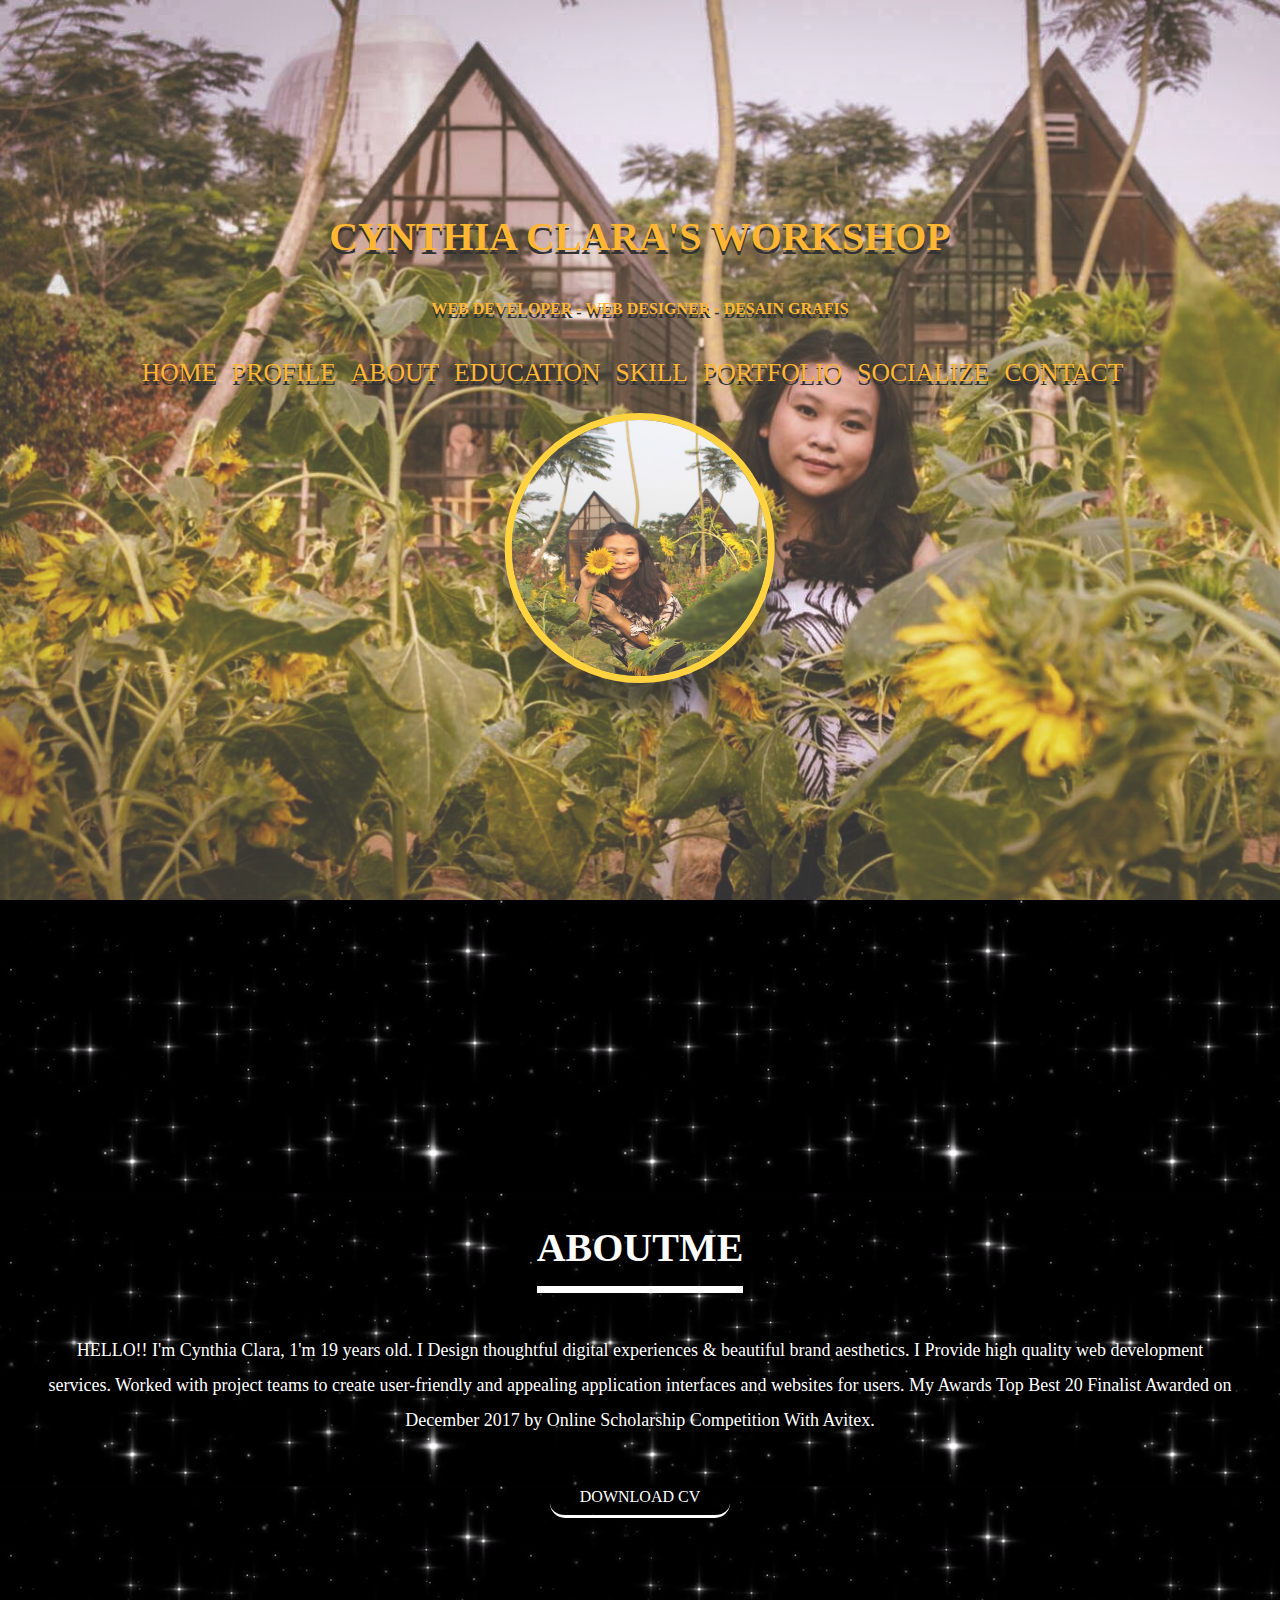
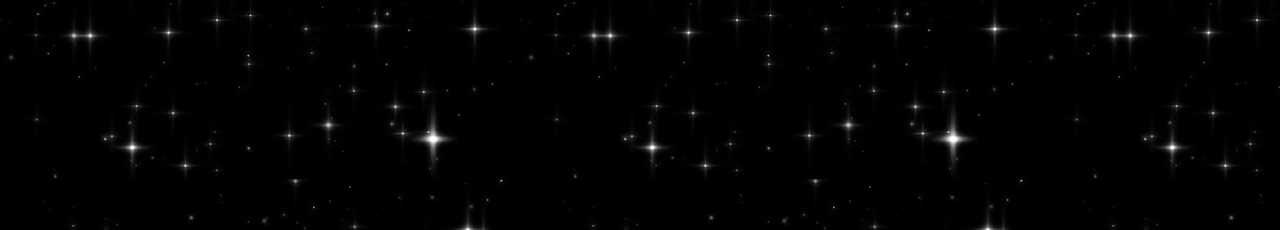
<file: about.html>
<!DOCTYPE html>
<html lang="en">

<head>
	<meta charset="utf-8">
	<meta name="viewport" content="width=device-width,initial-scale=1.0">
	<meta http-equiv="X-UA-Compatible" content="ie=edge">
	<link href="https://fonts.googleapis.com/css?family=Chilanka&display=swap" rel="stylesheet">
	<link rel="stylesheet" type="text/css" href="main.css">
	<title>CYNTHIA CLARA</title>
	<style>
		table, th, td {
		  border: 1px solid grey;
		  border-collapse: collapse;
		}
		th, td {
		  padding: 5px;
		  text-align: center;    
		}
		</style>
</head>

<body>
	<header>
		<div class="wrapper">
			<h1><span>CYNTHIA CLARA'S</span> WORKSHOP</h1>
			<h4>Web developer - Web Designer - Desain Grafis</h4>
			<ul>
				<li><a href="index.html">HOME</a></li>
				<li><a href="home.html">PROFILE</a></li>
				<li><a href="about.html">ABOUT</a></li>
				<li><a href="education.html">EDUCATION</a></li>
				<li><a href="services.html">SKILL</a></li>
				<li><a href="portfolio.html">PORTFOLIO</a></li>
				<li><a href="socialize.html">SOCIALIZE</a></li>
				<li><a href="Contact.html">CONTACT</a></li>
			</ul>
			<img class="circle" style="width:256px; height:256px" src="image/f7.jpg" alt="" />
		</div>
	</header>
	<section class="aboutme">
		<div class="wrapper">
			<h2>ABOUTME</h2>
			<p>
				HELLO!! I'm Cynthia Clara, 1'm 19 years old. I Design thoughtful digital experiences & beautiful brand aesthetics. I
				Provide high quality web development services. Worked with project teams to create user-friendly and
				appealing application interfaces and websites for users. My Awards Top Best 20 Finalist Awarded on
				December 2017 by Online Scholarship Competition With Avitex.
			</p>
			<a href="image/cv.pdf">Download CV</a>
		</div>
	</section>
</body>
</html>
</file>
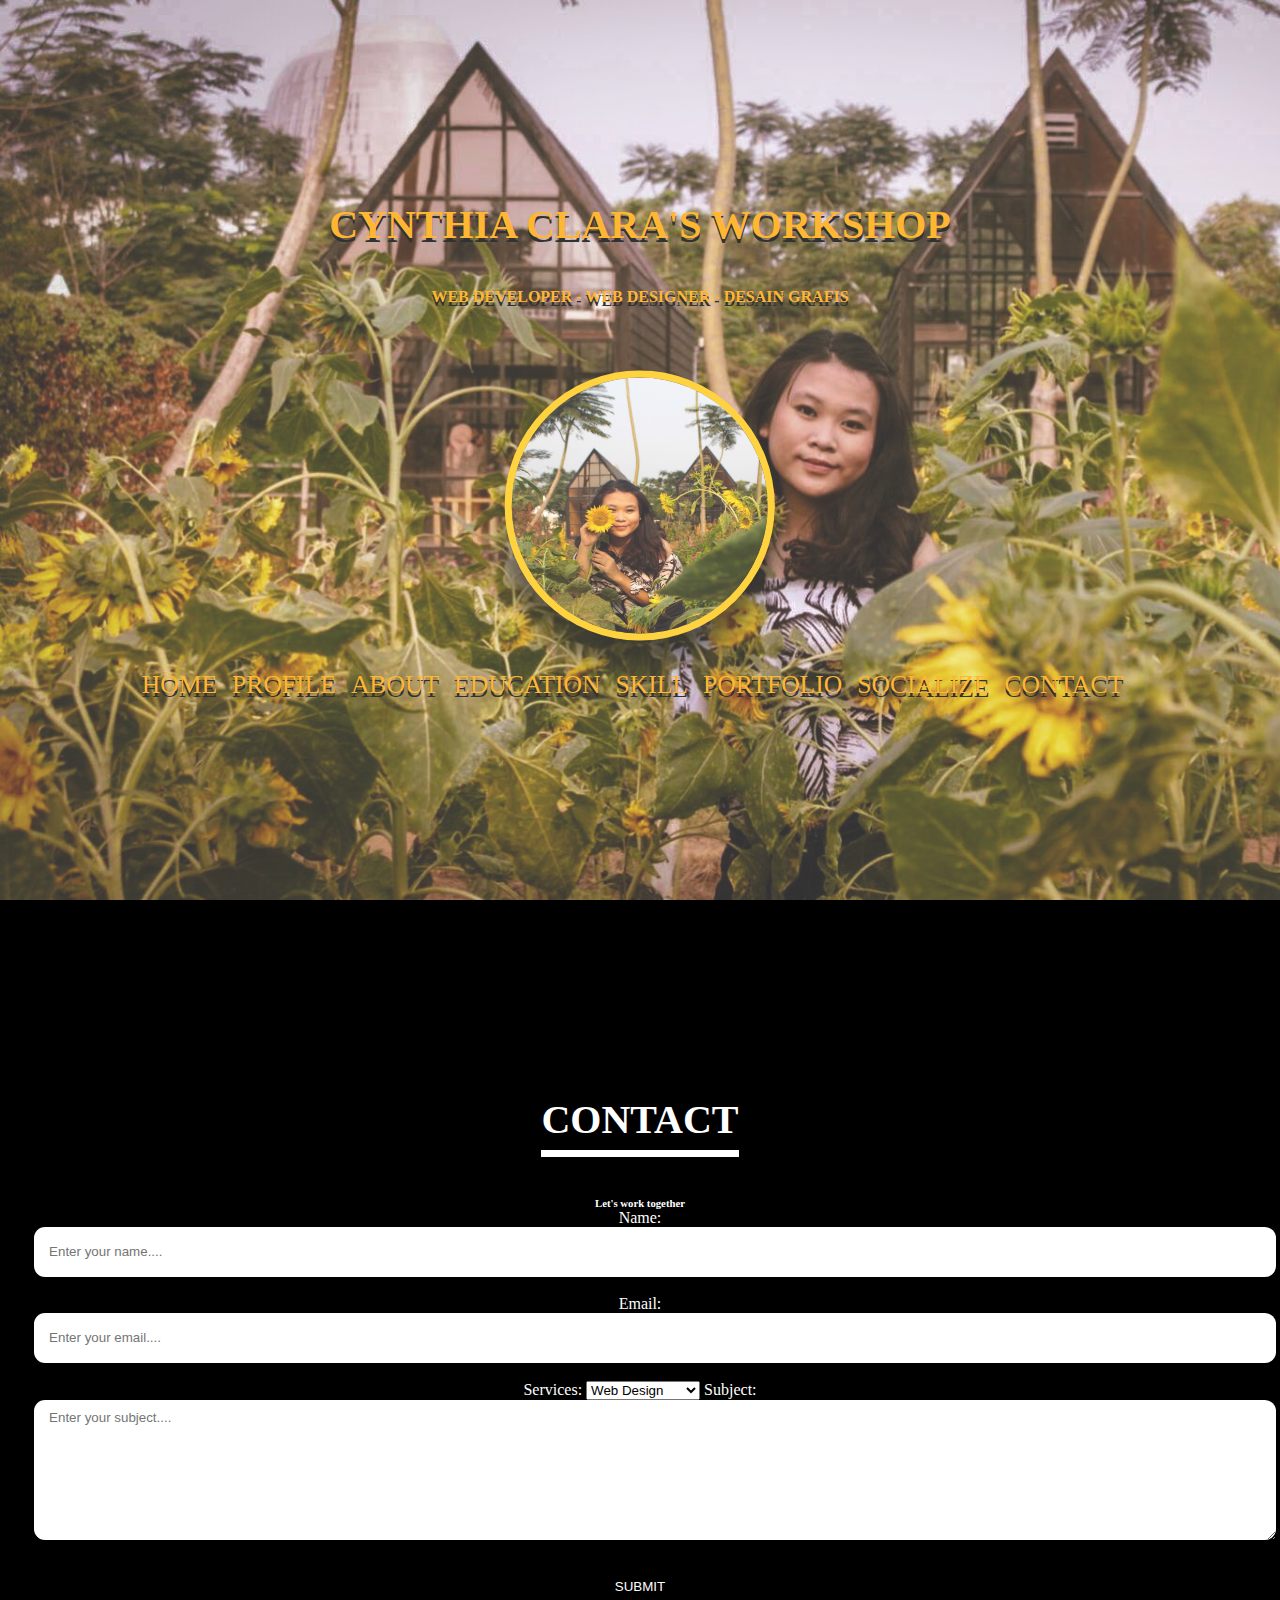
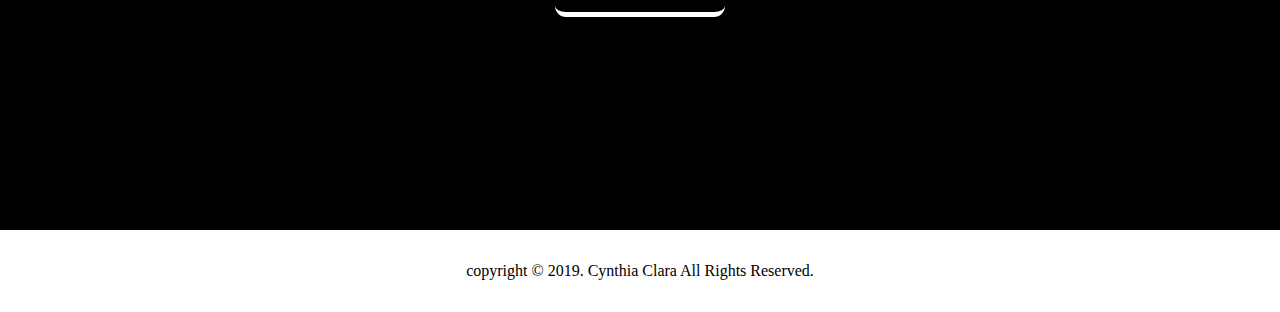
<file: contact.html>
<!DOCTYPE html>
<html lang="en">

<head>
	<meta charset="utf-8">
	<meta name="viewport" content="width=device-width,initial-scale=1.0">
	<meta http-equiv="X-UA-Compatible" content="ie=edge">
	<link href="https://fonts.googleapis.com/css?family=Chilanka&display=swap" rel="stylesheet">
	<link rel="stylesheet" type="text/css" href="main.css">
	<title>CYNTHIA CLARA</title>
</head>

<body>
	<header>
		<div class="wrapper">
			<h1><span>CYNTHIA CLARA'S</span> WORKSHOP</h1>
			<h4>Web developer - Web Designer - Desain Grafis</h4>
			<img class="circle" style="width:256px;height:256px" src="image/f7.jpg" alt=""/>
			<ul>
				<li><a href="index.html">HOME</a></li>
				<li><a href="home.html">PROFILE</a></li>
				<li><a href="about.html">ABOUT</a></li>
				<li><a href="education.html">EDUCATION</a></li>
				<li><a href="services.html">SKILL</a></li>
				<li><a href="portfolio.html">PORTFOLIO</a></li>
				<li><a href="socialize.html">SOCIALIZE</a></li>
				<li><a href="Contact.html">CONTACT</a></li>
			</ul>
		</div>
	</header>
	<section class="contact">
		<div class="wrapper">
			<h2>CONTACT</h2>
			<h6>Let's work together</h6>
			<div class="wrapper-contact">
				<form action="mailto:cynthiaclara10@yahoo.com" enctype="text/plain" method="POST">
					<label for="name">Name:</label>
					<input type="text" id="name" placeholder="Enter your name...." name="nama lengkap"
						>
					<label for="email">Email:</label>
					<input type="email" id="email" placeholder="Enter your email...." name="Email"
						>
					<label for="Service">Services:</label>
					<select name="Service" id="Service">
						<option value="">Web Design</option>
						<option value="">Web Developer</option>
						<option value="">Photoshop</option>
						<option value="">Desain Grafis</option>
						<option value="">Video Editor</option>
					</select>
					<label for="subject">Subject:</label>
					<textarea name="subject" id="subject" cols="30" rows="10" placeholder="Enter your subject...." ></textarea>
					<input type="submit" value="submit">
				</form>
			</div>
		</div>
	</section>
	<div id="footer" class="row black padding-32" >
			<div class="col-12 center">	
<p>copyright &copy; 2019. Cynthia Clara All Rights Reserved.</p>
</div>
</div>
</body>
</html>
</file>
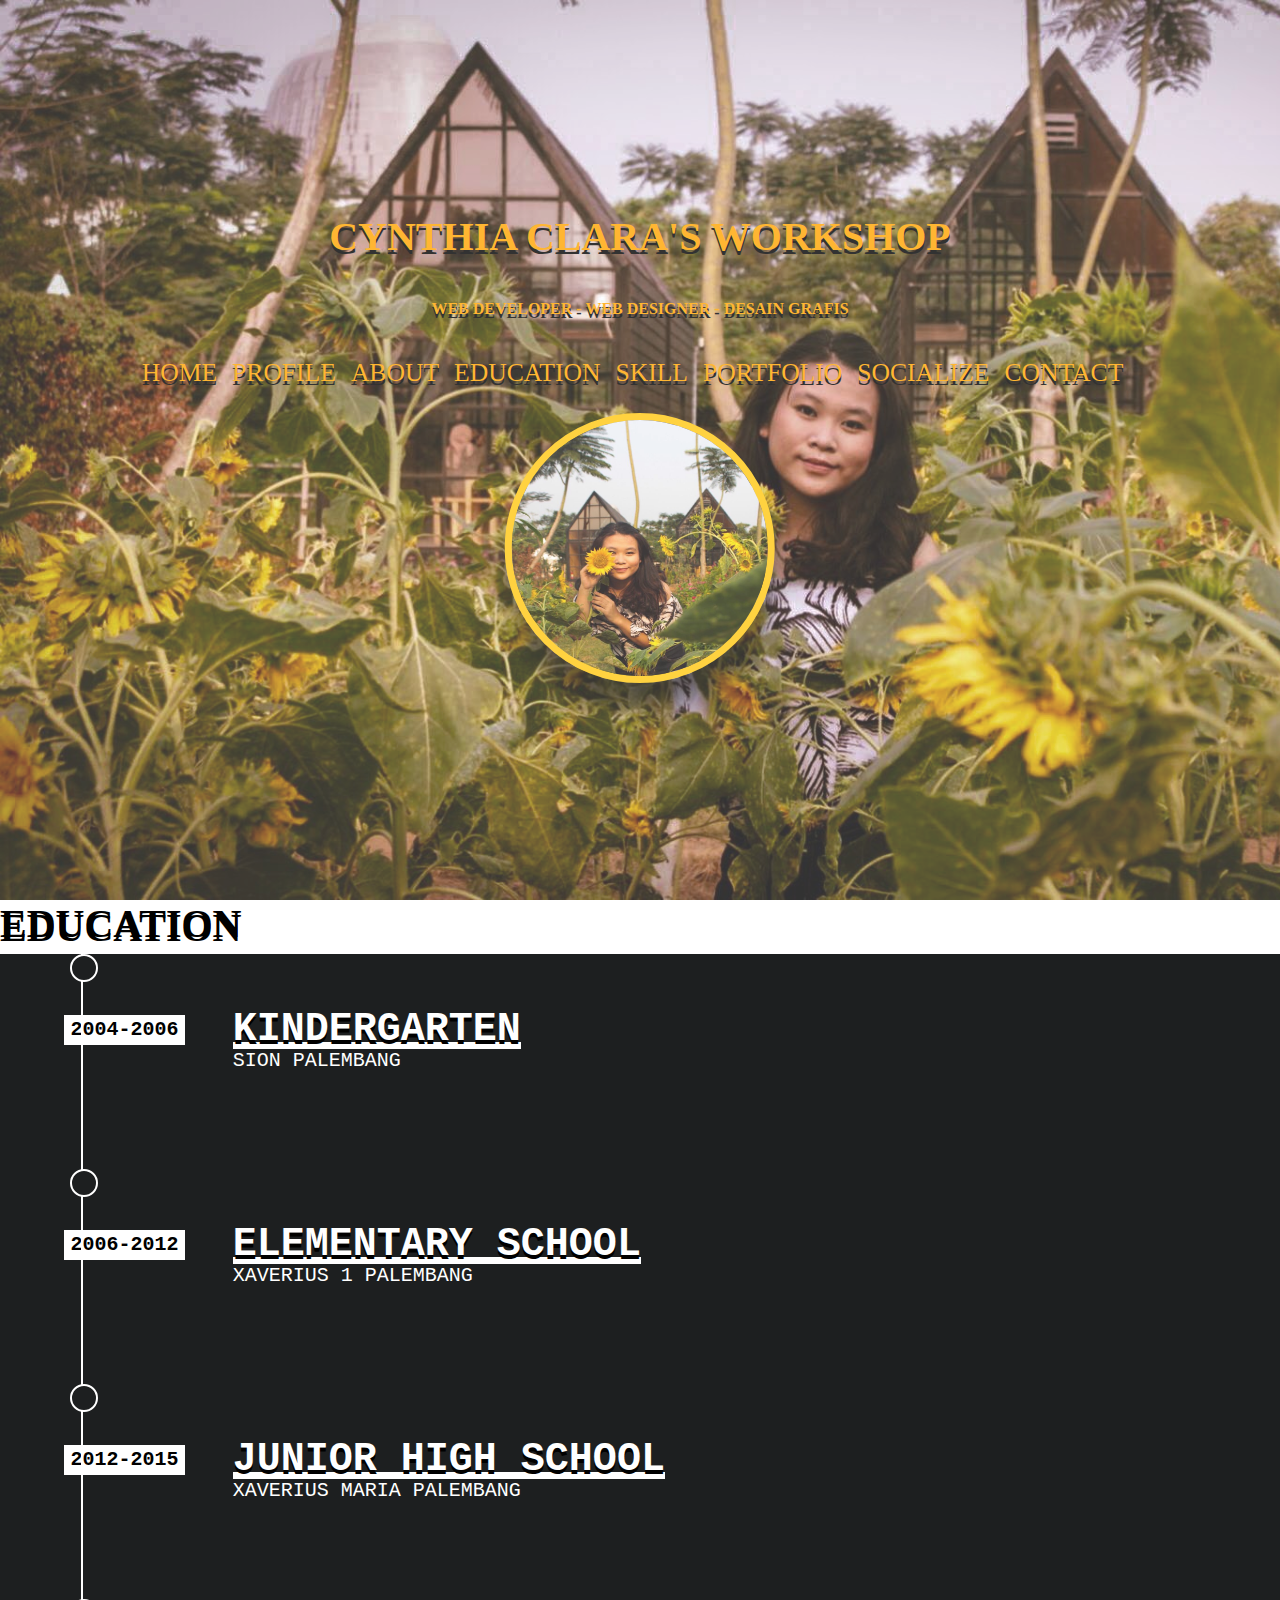
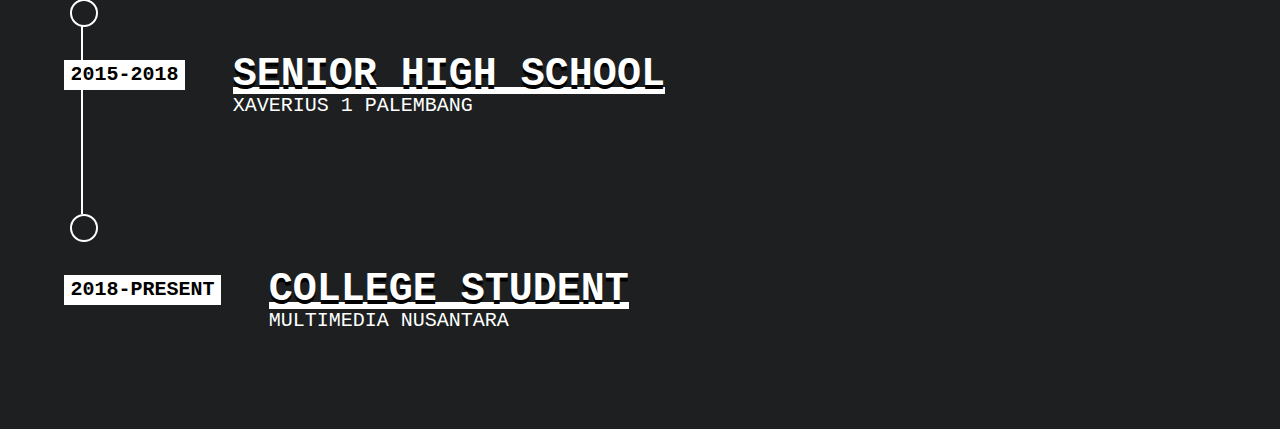
<file: education.html>
<!DOCTYPE html>
<html lang="en">

<head>
	<meta charset="utf-8">
	<meta name="viewport" content="width=device-width,initial-scale=1.0">
	<meta http-equiv="X-UA-Compatible" content="ie=edge">
	<link href="https://fonts.googleapis.com/css?family=Chilanka&display=swap" rel="stylesheet">
	<link rel="stylesheet" type="text/css" href="main.css">
	<title>CYNTHIA CLARA</title>
</head>

<body>
	<header>
		<div class="wrapper">
			<h1><span>CYNTHIA CLARA'S</span> WORKSHOP</h1>
			<h4>Web developer - Web Designer - Desain Grafis</h4>
			<ul>
				<li><a href="index.html">HOME</a></li>
				<li><a href="home.html">PROFILE</a></li>
                                <li><a href="about.html">ABOUT</a></li>
                                <li><a href="education.html">EDUCATION</a></li>
				<li><a href="services.html">SKILL</a></li>
                                <li><a href="portfolio.html">PORTFOLIO</a></li>
                                <li><a href="socialize.html">SOCIALIZE</a></li>
				<li><a href="Contact.html">CONTACT</a></li>
            </ul>
            <img class="circle" style="width:256px;height:256px" src="image/f7.jpg" alt="" />
		</div>
    </header>
    <section class="education">
		<div class="wrapper">
			<h2>education</h2>
        <div class="timeline-c">
                <div class="timeline">
                        <div class="timeline-date">
                                <span>2004-2006</span>
                        </div>
                        <div class="timeline-info">
                                <h2>KINDERGARTEN</h2>
                                <p>SION PALEMBANG</p>
                        </div>
                </div>
                        <div class="timeline">
                                        <div class="timeline-date">
                                                <span>2006-2012</span>
                                        </div>
                                        <div class="timeline-info">
                                                <h2>ELEMENTARY SCHOOL</h2>
                                                <p>XAVERIUS 1 PALEMBANG</p>
                                        </div>
                                </div>
                                <div class="timeline">
                                                <div class="timeline-date">
                                                        <span>2012-2015</span>
                                                </div>
                                                <div class="timeline-info">
                                                        <h2>JUNIOR HIGH SCHOOL</h2>
                                                        <p>XAVERIUS MARIA PALEMBANG</p>
                                                </div>
                                        </div>
                                        <div class="timeline">
                                                        <div class="timeline-date">
                                                                <span>2015-2018</span>
                                                        </div>
                                                        <div class="timeline-info">
                                                                <h2>SENIOR HIGH SCHOOL</h2>
                                                                <p>XAVERIUS 1 PALEMBANG</p>
                                                        </div>
                                                </div>
                                                <div class="timeline">
                                                                <div class="timeline-date">
                                                                        <span>2018-PRESENT</span>
                                                                </div>
                                                                <div class="timeline-info">
                                                                        <h2>COLLEGE STUDENT</h2>
                                                                        <p>MULTIMEDIA NUSANTARA</p>
                                                                </div>
                                                        </div>
                                                        </div>
                                                        </div>
                                                        </section>
      
    </body>
</html>
</file>
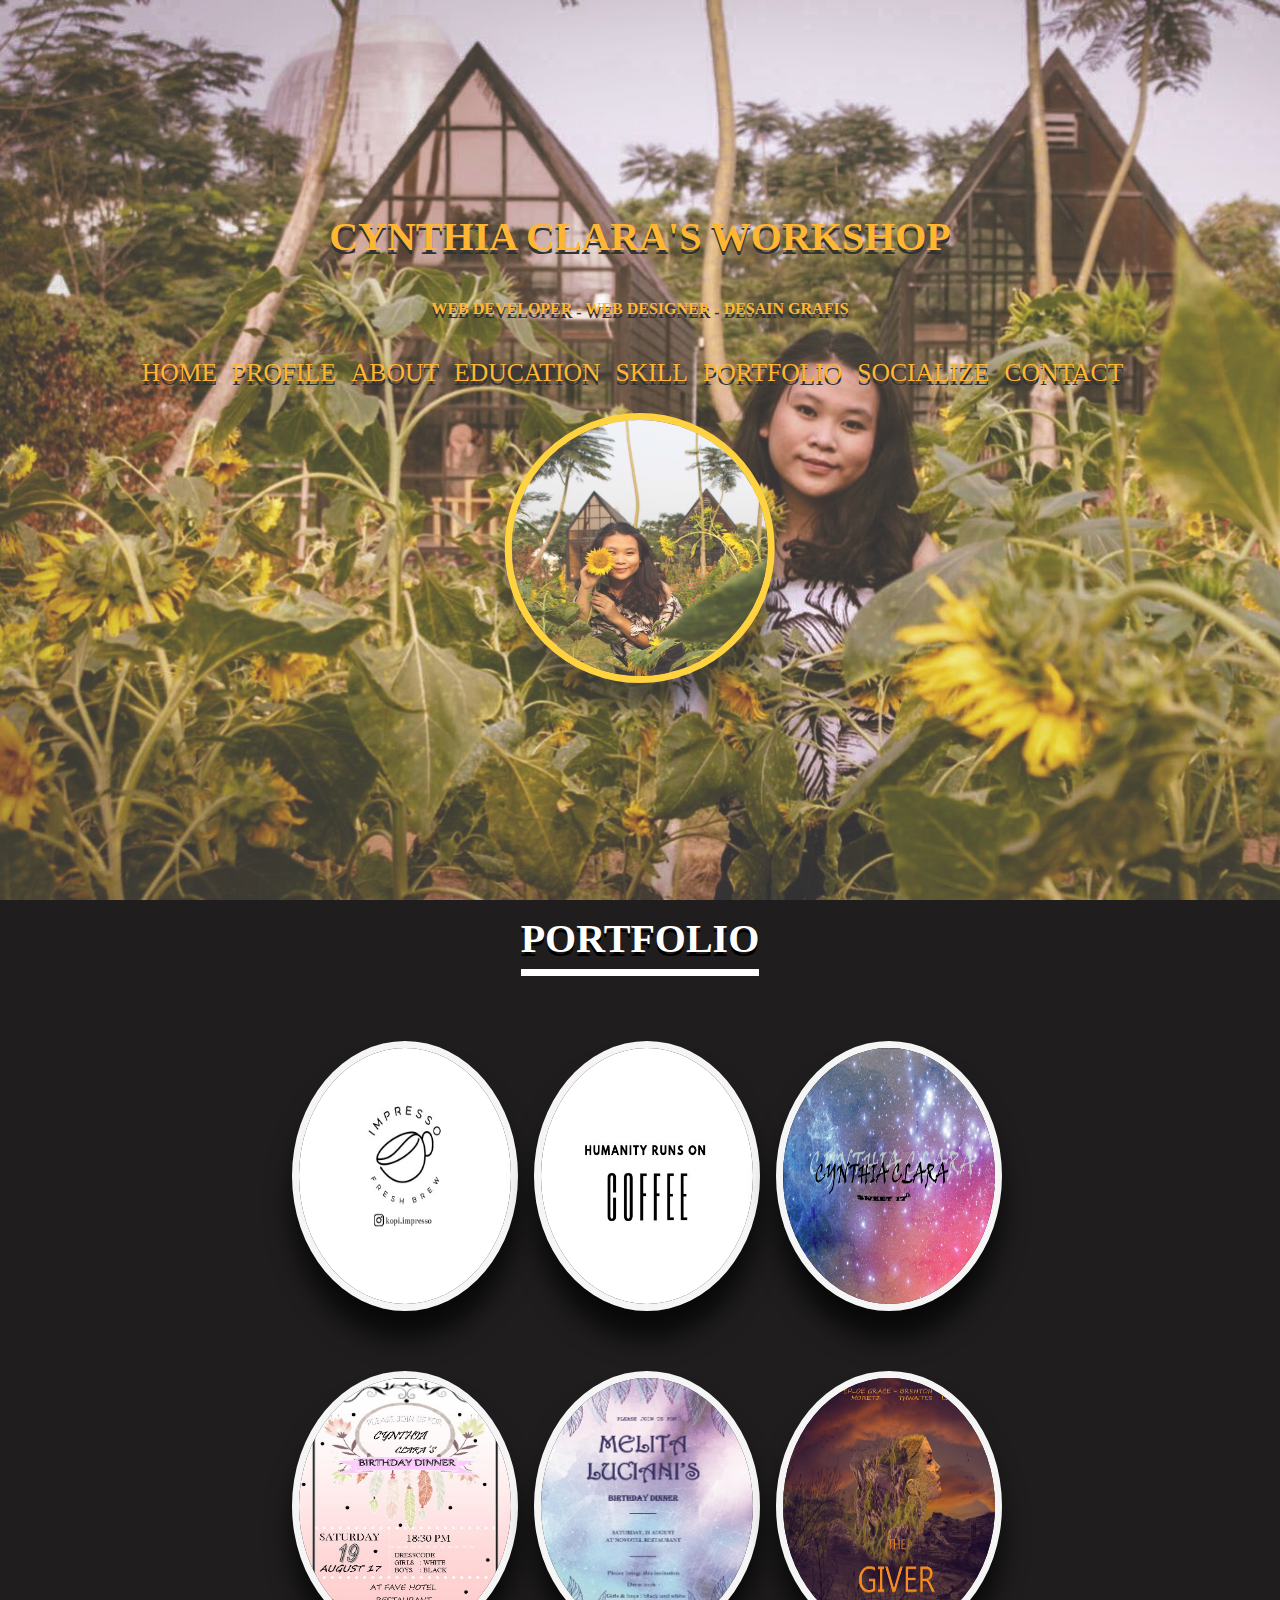
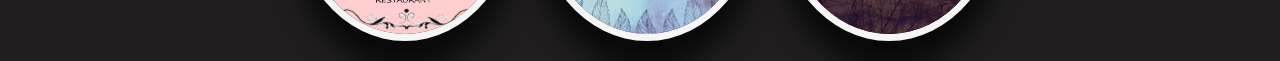
<file: portfolio.html>
<!DOCTYPE html>
<html lang="en">

<head>
	<meta charset="utf-8">
    <meta name="viewport" content="width=device-width,initial-scale=1.0">
    <meta http-equiv="X-UA-Compatible" content="ie=edge">
	<link href="https://fonts.googleapis.com/css?family=Chilanka&display=swap" rel="stylesheet">
	<link rel="stylesheet" type="text/css" href="main.css">
	<title>CYNTHIA CLARA</title>
</head>

<body>
	<header>
		<div class="wrapper">
			<h1><span>CYNTHIA CLARA'S</span> WORKSHOP</h1>
			<h4>Web developer - Web Designer - Desain Grafis</h4>
			<ul>
				<li><a href="index.html">HOME</a></li>
				<li><a href="home.html">PROFILE</a></li>
				<li><a href="about.html">ABOUT</a></li>
				<li><a href="education.html">EDUCATION</a></li>
				<li><a href="services.html">SKILL</a></li>
                <li><a href="portfolio.html">PORTFOLIO</a></li>
                <li><a href="socialize.html">SOCIALIZE</a></li>
				<li><a href="Contact.html">CONTACT</a></li>
            </ul>
            <img class="circle" style="width:256px;height:256px" src="image/f7.jpg" alt="" />
		</div>
	</header>
	<section class="portfolio" id="portfolio">
        <div class="wrapper">
            <h2>portfolio</h2>
            <div class="wrapper-portfolio">
                <!-- Items -->
                <a href="#!">
                    <div class="portfolio-items">
                        <img class="circle" src="image/p1.jpg" style="width:256px;height:256px" alt=""/>
                    </div>
                </a>
                <!-- Items -->
                <a href="#!">
                    <div class="portfolio-items">
                        <img class="circle" src="image/p2.jpg" style="width:256px;height:256px" alt=""/>
                    </div>
                </a>
                <!-- Items -->
                <a href="#!">
                    <div class="portfolio-items">
                        <img class="circle" src="image/p3.jpg" style="width:256px;height:256px" alt=""/>
                    </div>
                </a>
                <!-- Items -->
                <a href="#!">
                    <div class="portfolio-items">
                        <img class="circle" src="image/p4.jpg" style="width:256px;height:256px" alt=""/>
                    </div>
                </a>
                <!-- Items -->
                <a href="#!">
                    <div class="portfolio-items">
                        <img class="circle" src="image/p5.jpg" style="width:256px;height:256px" alt=""/>
                    </div>
                    </a>
                    <!-- Items -->
                <a href="#!">
                        <div class="portfolio-items">
                            <img class="circle" src="image/p6.jpg" style="width:256px;height:256px" alt=""/>
                        </div>
                        </a>
                    </div>
                    </div>
                    </section>
</body>
</html>
</file>
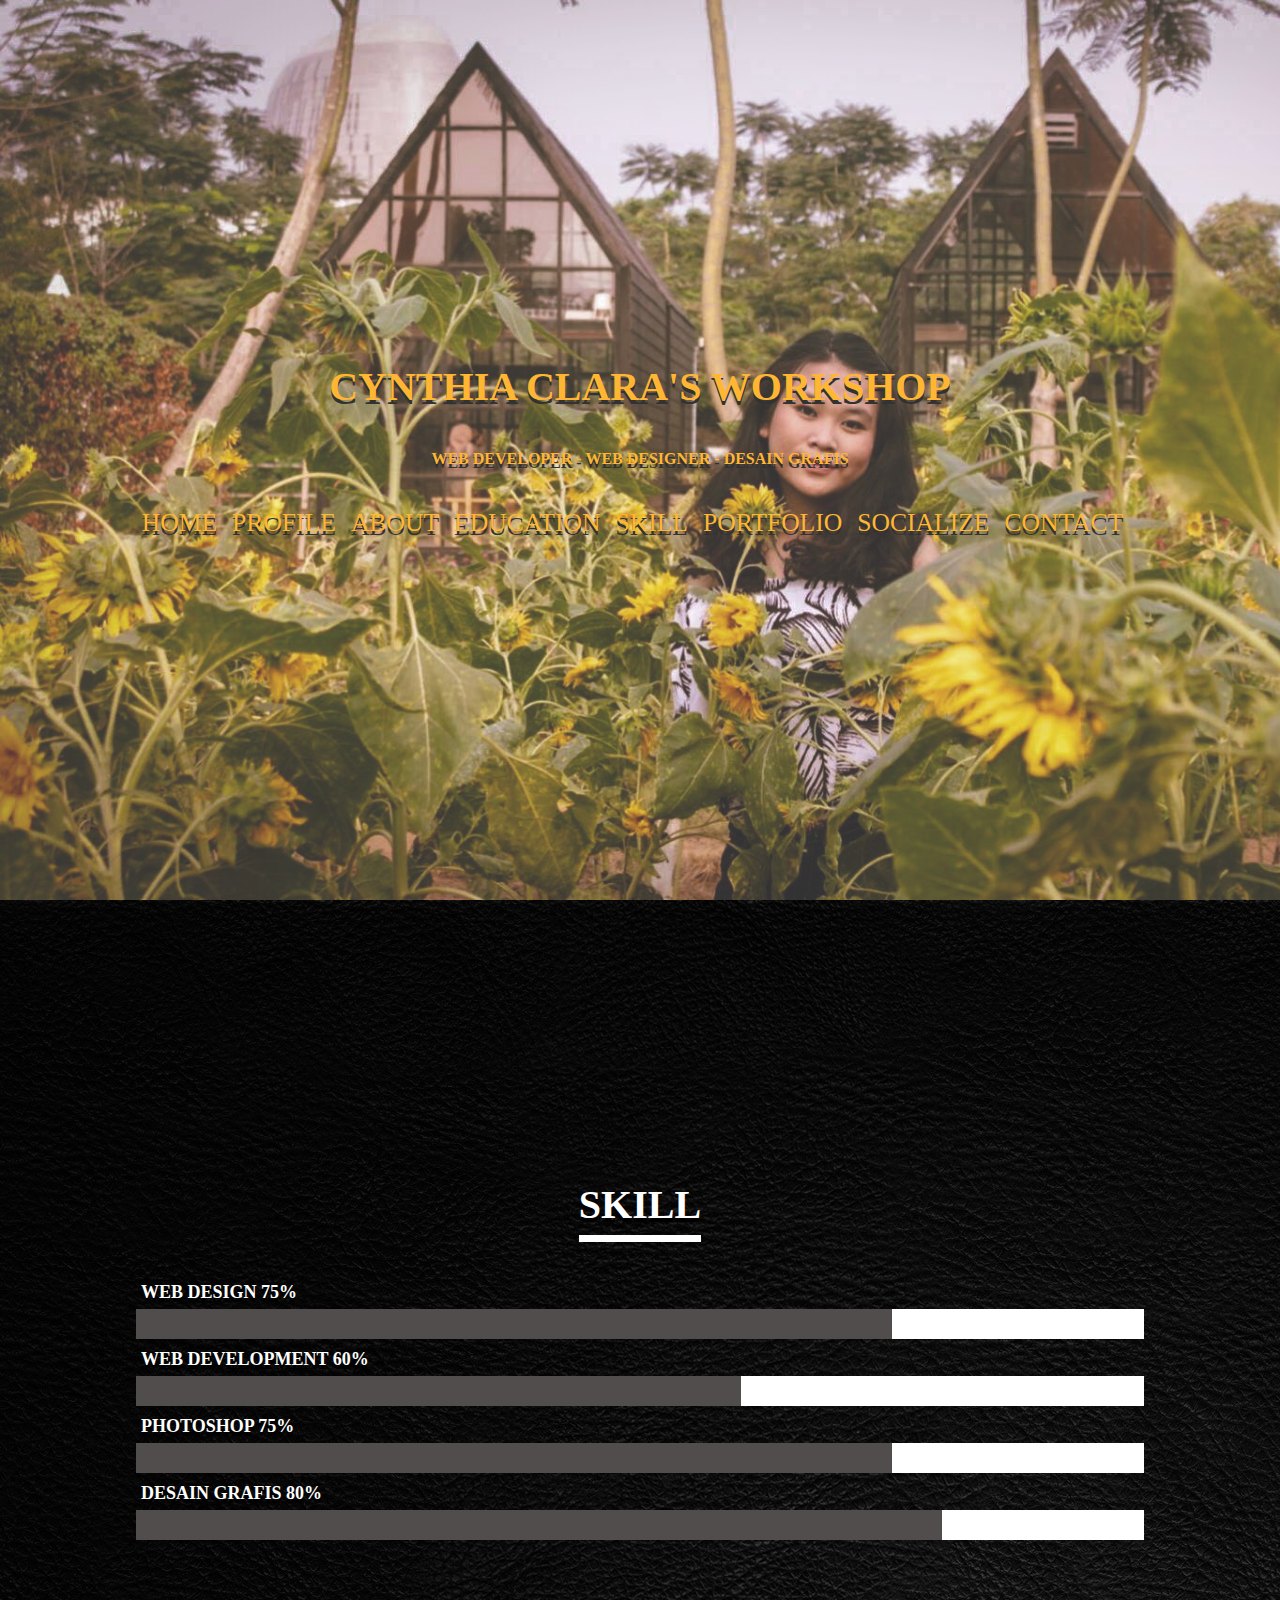
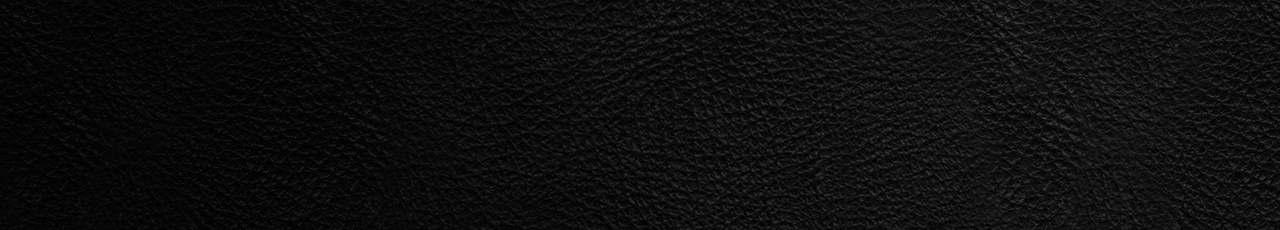
<file: services.html>
<!DOCTYPE html>
<html lang="en">

<head>
	<meta charset="utf-8">
	<meta name="viewport" content="width=device-width,initial-scale=1.0">
	<meta http-equiv="X-UA-Compatible" content="ie=edge">
	<link href="https://fonts.googleapis.com/css?family=Chilanka&display=swap" rel="stylesheet">
	<link rel="stylesheet" type="text/css" href="main.css">
	<title>CYNTHIA CLARA</title>
</head>

<body>
	<header>
		<div class="wrapper">
			<h1><span>CYNTHIA CLARA'S</span> WORKSHOP</h1>
			<h4>Web developer - Web Designer - Desain Grafis</h4>
			<ul>
				<li><a href="index.html">HOME</a></li>
				<li><a href="home.html">PROFILE</a></li>
				<li><a href="about.html">ABOUT</a></li>
				<li><a href="education.html">EDUCATION</a></li>
				<li><a href="services.html">SKILL</a></li>
                <li><a href="portfolio.html">PORTFOLIO</a></li>
                <li><a href="socialize.html">SOCIALIZE</a></li>
				<li><a href="Contact.html">CONTACT</a></li>
			</ul>
		</div>
	</header>
	<section class="skill" id="skill">
        <div class="wrapper">
            <h2>skill</h2>
            <!-- Item Skill -->
            <div class="wrapper-skill">
                <h5>Web Design 75%</h5>
                <div class="background">
                    <div class="indicator WebDesign"></div>
                </div>
            </div>
            <!-- Item Skill -->
            <div class="wrapper-skill">
                <h5>Web Development 60%</h5>
                <div class="background">
                    <div class="indicator WebDevelopment"></div>
                </div>
            </div>
            <!-- Item Skill -->
            <div class="wrapper-skill">
                <h5>Photoshop 75%</h5>
                <div class="background">
                    <div class="indicator Photoshop"></div>
                </div>
			</div>
			  <!-- Item Skill -->
			  <div class="wrapper-skill">
                <h5>Desain Grafis 80%</h5>
                <div class="background">
                    <div class="indicator DesainGrafis"></div>
                </div>
			</div>
        </div>
    </section>
</body>

</html>
</file>
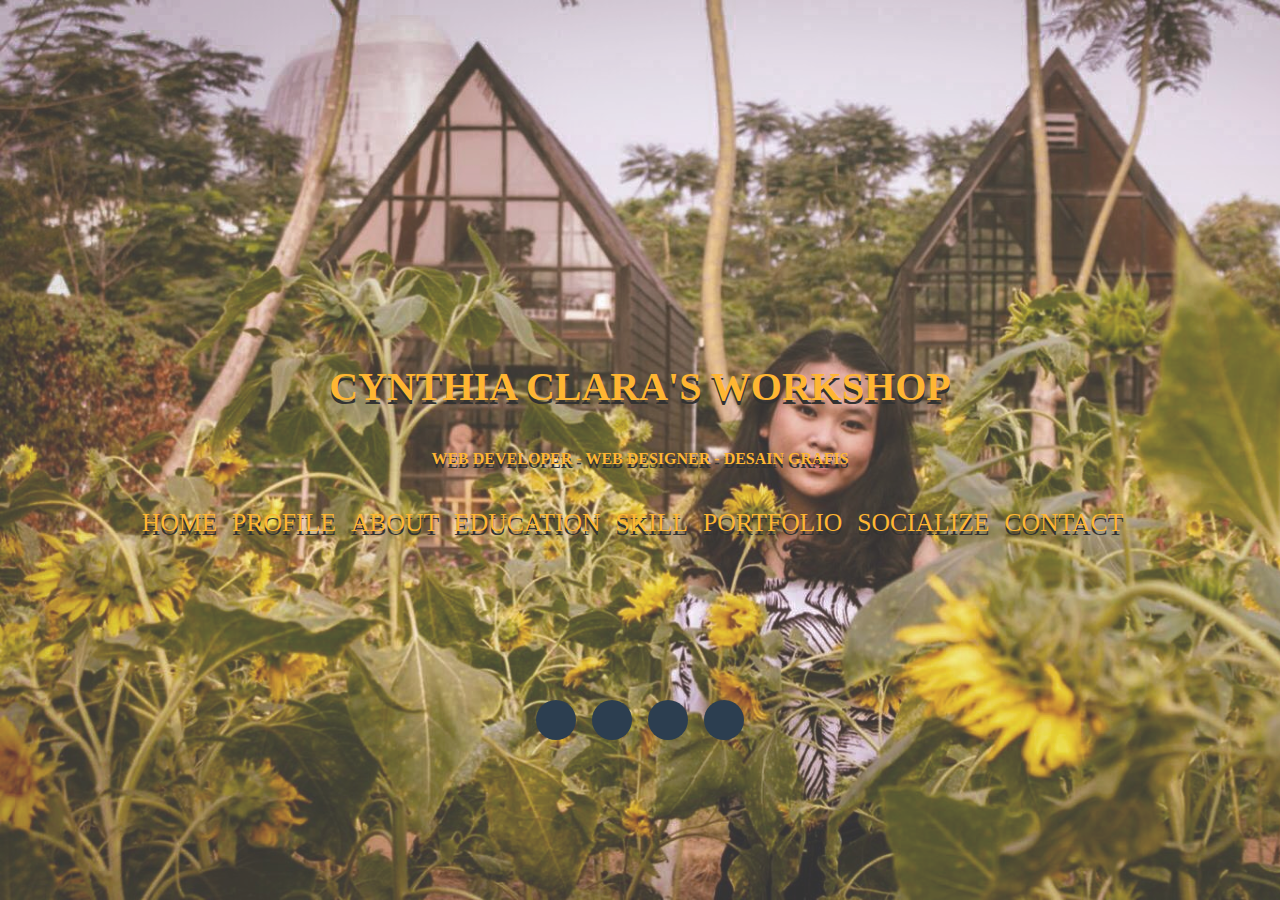
<file: socialize.html>
<!DOCTYPE html>
<html lang="en">

<head>
	<meta charset="utf-8">
	<meta name="viewport" content="width-device-width,initial-scale=1.0">
	<meta http-equiv="X-UA-Compatible" content="ie=edge">
	<link href="https://fonts.googleapis.com/css?family=Chilanka&display=swap" rel="stylesheet">
	<link rel="stylesheet" href="https://use.fontawesome.com/releases/v5.0.13/css/all.css" integrity="sha384-DNOHZ68U8hZfKXOrtjWvjxusGo9WQnrNx2sqG0tfsghAvtVlRW3tvkXWZh58N9jp" crossorigin="anonymous">
	<link rel="stylesheet" type="text/css" href="main.css">
	<title>CYNTHIA CLARA</title>
</head>

<body>
	<header>
		<div class="wrapper">
			<h1><span>CYNTHIA CLARA'S</span> WORKSHOP</h1>
			<h4>Web developer - Web Designer - Desain Grafis</h4>
			<ul>
				<li><a href="index.html">HOME</a></li>
				<li><a href="home.html">PROFILE</a></li>
                <li><a href="about.html">ABOUT</a></li>
                <li><a href="education.html">EDUCATION</a></li>
				<li><a href="services.html">SKILL</a></li>
				<li><a href="portfolio.html">PORTFOLIO</a></li>
				<li><a href="socialize.html">SOCIALIZE</a></li>
				<li><a href="Contact.html">CONTACT</a></li>
			</ul>
		</div>
    </header>
    <div class="s-m">
		<a href="mailto:cynthiaclara10@yahoo.com"><i class="fas fa-envelope"></i></a>
		<a href="tel://085881462253"><i class="fas fa-phone-volume"></i></a>
		<a href="whatsapp://send?text=Hello&phone=+6285881462253"><i class="fab fa-whatsapp"></i></a>
		<a href="https://www.instagram.com/cynthiaclara7/"><i class="fab fa-instagram"></i></a>		
	   </div>
      </body>
      </html>
</file>
<file: main.css>
* {
  padding: 0;
  margin: 0;
}

body 
{
	margin: 0;
	padding: 0;
}
.index section
{
	position: absolute;
	width: 100%;
	height: 100%;
  background: radial-gradient(#333, #000);
  overflow: hidden;
}
.set
{
	position: absolute;
	width: 100%;
	height: 100%;
	left: 0;
	top: 0;
}
.set div
{
	position: absolute;
	display: block;
}
.set div:nth-child(1)
{
	left: 20%;
	animation: animate 15s linear infinite;
	animation-delay: -7.0s;
}
.set div:nth-child(2)
{
	left: 50%;
	animation: animate 20s linear infinite;
	animation-delay: -5s;
}
.set div:nth-child(3)
{
	left: 70%;
	animation: animate 25s linear infinite;
	animation-delay: -10s;
}
.set div:nth-child(4)
{
	left: 0%;
	animation: animate 15s linear infinite;
	animation-delay: -5s;
}
.set div:nth-child(5)
{
	left: 85%;
	animation: animate 18s linear infinite;
}
.set div:nth-child(6)
{
	left: 0%;
	animation: animate 12s linear infinite;
}
.set div:nth-child(7)
{
	left: 15%;
	animation: animate 14s linear infinite;
}
.set div:nth-child(8)
{
	left: 60%;
	animation: animate 15s linear infinite;
}
@keyframes animate 
{
	0%
	{
		opacity: 0; 
		top: -10%;
		transform: translateX(20px) rotate(0deg); 
	}
	10%
	{
		opacity: 1; 
	}
	20%
	{
		transform: translateX(-20px) rotate(45deg); 
	}
	40%
	{
		transform: translateX(-20px) rotate(90deg); 
	}
	60%
	{
		transform: translateX(20px) rotate(135deg); 
	}
	80%
	{
		transform: translateX(-20px) rotate(180deg); 
	}
	100%
	{
		top: 110%;
		transform: translateX(-20px) rotate(225deg); 
	}
}

.set2
{
	transform: scale(2) rotateY(180deg);
	filter: blur(2px);
}
.set3
{
	transform: scale(0.8) rotateX(180deg);
	filter: blur(4px);
}

.index h2
{
	position: absolute;
	top: 50%;
	transform: translateY(-50%);
	width: 100%;
	text-align: center;
	color: #fff;
	margin: 0;
	padding: 0;
	font-size: 8em;
  font-family: 'Dancing Script', cursive;
}

.navbar{
 	padding:0;
 	position:relative;
 	display:block;
 	width:100%;
 	text-align:center;
 	margin:auto;
 	margin-bottom:50px;
 	font-size: 2em;
 	transform: translateY(1300%);
 	
}
.navbar li{
 	display:inline-block;
 	width:20%;
 	font-weight:bold;
}
.navbar li a{
 	text-decoration: none;
 	position: absolute;
	top: -180%;
	left: 50%;
	transform: translate(-50%,-50%);
	width: 200px;
	height: 60px;
	text-align: center;
	line-height: 60px;
	color: white;
	font-size: 24px;
	text-transform: uppercase;
	text-decoration: none;
	font-family: sans-serif;
	box-sizing: border-box;
	background: linear-gradient(90deg, #808080, #fee1a5, #ffeb3b, #03a9f4);
	background-size: 400%;
	border-radius: 30px;
}

.navbar li a:hover
{
	animation: animat 8s linear infinite;
}

@keyframes animat{
	0%
	{
		background-position: 0%;
	}
	100%
	{
		background-position: 400%;
	}
}
.navbar li a:before
{
	content: '';
	position: absolute;
	top: -5px;
	left: -5px;
	right: -5px;
	bottom: -5px;
	z-index: -1;
	background: linear-gradient(90deg, #03a9f4, #fee1a5, #ffeb3b, #03a9f4);
	background-size: 400%;
	border-radius: 40px;
	opacity: 0;

}
.navbar li a:hover:before
{
	filter: blur(20px);
	opacity: 1;
	animation: animat 8s linear infinite;
}

.container{
	width: 80%;
	margin: auto;
	
}


body {
  font-family: 'Kalam', cursive;
  overflow-x: hidden;
}



header {
  background: url(image/f8.jpg);
  background-size: cover;
  background-blend-mode: multiply;
  opacity: .8;
  height: 100vh;
  width: 100vw;
  position: relative;
  text-align: center;
}


header .wrapper {
  position: absolute;
  top: 50%;
  left: 50%;
  transform: translate(-50%, -50%);
}

header .wrapper h1 {
  color: orange;
  text-transform: uppercase;
  font-size: 2.5rem;
  text-shadow: 0 4px 0px black;
  margin-bottom: 40px;
}

header .wrapper h4 {
  color: orange;
  text-transform: uppercase;
  font-size: 1rem;
  text-shadow: 0 4px 0px black;
  margin-bottom: 40px;
}


header .wrapper img {
  border-radius: 50%;
  border: 7px solid #ffc711;
  box-shadow: 0 28px 26px 0px rgba(0, 0, 0, .7);
  width: 60%;
  transition: transform .5s ease-out;
  cursor: pointer;
  margin-top: 25px;
}

header .wrapper img:hover {
  transform: scale(1.1);
}

header .wrapper ul {
  list-style: none;
  padding: 0;
  margin: 0;
  display: flex;
  justify-content: center;
  margin-top: 25px;
}

header .wrapper ul li a {
  margin-right: 15px;
  text-decoration: none;
  color: orange;
  text-transform: uppercase;
  font-size: 1.6rem;
  text-shadow: 0 4px 0px black;
  margin-bottom: 40px;
  padding-bottom: 10px;
  transition: border-bottom .5s ease-in-out;
}

header .wrapper ul li a:hover {
  border-bottom: 5px solid #ffc711;
}

.aboutme {
  background: url(image/b1.gif);
  color: white;
  text-align: center;
  padding: 15px 10px;
  height: 100vh;
  display: flex;
  align-items: center;
  
}

.aboutme .wrapper h2 {
  text-shadow: 0 4px 0px black;
  font-size: 2.5rem;
  text-transform: uppercase;
  border-bottom: 7px solid white;
  display: inline-block;
  padding-bottom: 15px;
  margin-bottom: 40px;

}

.aboutme .wrapper p {
  text-shadow: 0 0.5px 0px black;
  font-size: 18px;
  line-height: 35px;
  padding: 0 35px;
  margin-bottom: 50px;
  
}

.aboutme .wrapper a {
  color: white;
  text-decoration: none;
  text-transform: uppercase;
  border-radius: 15px;
  padding: 10px 30px;
  margin-bottom: 40px;
  border: 3px solid ;
  border-top: none;
  border-left: none;
  border-right: none;
}

.skill {
  background: url(image/b2.jpg) no-repeat;
  color: white;
  text-align: center;
  padding: 15px 10px;
  height: 100vh;
  display: flex;
  justify-content: center;
  align-items: center;
}

.skill .wrapper {
  width: 80%;
}

.skill .wrapper h2 {
  text-shadow: 0 4px 0px black;
  font-size: 2.5rem;
  text-transform: uppercase;
  border-bottom: 7px solid white;
  display: inline-block;
  padding-bottom: 7px;
  margin-bottom: 40px;
}

.skill .wrapper-skill {
  text-align: left;
  margin-bottom: 10px;
}

.skill .wrapper-skill h5 {
  text-transform: uppercase;
  text-shadow: 0 4px 0px black;
  font-size: 18px;
  margin-bottom: 6px;
  padding-left: 5px;
}

.skill .wrapper-skill .background {
  position: relative;
  width: 100%;
  height: 30px;
  background: white;
}

.skill .wrapper-skill .background .indicator {
  position: absolute;
  top: 0;
  left: 0;
  height: 30px;
  background: rgb(82, 77, 77);
  z-index: 2;
}

.indicator.WebDesign {
  width: 75%;
}

.indicator.WebDevelopment {
  width: 60%;
}

.indicator.Photoshop {
  width: 75%;
}

.indicator.DesainGrafis {
  width: 80%;
}

.portfolio {
  background: rgb(31, 29, 29);
  color: white;
  text-align: center;
  padding: 15px 10px;
  display: flex;
  justify-content: center;
  align-items: center;
}


.portfolio .wrapper h2 {
  text-shadow: 0 4px 0px black;
  font-size: 2.5rem;
  text-transform: uppercase;
  border-bottom: 7px solid white;
  display: inline-block;
  padding-bottom: 7px;
  margin-bottom: 40px;
}

.portfolio .wrapper .wrapper-portfolio {
  display: grid;
  grid-gap: 30px;
  width: 80%;
  margin: 0 auto;
  grid-template-columns: repeat(3, 1fr);
}

.wrapper-portfolio a{
  text-decoration: none;
  text-align: left;
  color: white;
  text-shadow: 0 4px 0px black;
  font-size: 20px;
}

.portfolio .wrapper img {
  border-radius: 50%;
  border: 7px solid whitesmoke;
  box-shadow: 0 28px 26px 0px rgba(0, 0, 0, .7);
  width: 60%;
  transition: transform .5s ease-out;
  cursor: pointer;
  margin-top: 25px;
}
.portfolio img:hover {
	transform: scale(1.1);

}

.contact {
  background: url(image/b3.gif) no-repeat;
  color: white;
  text-align: center;
  padding: 15px 10px;
  height: 100vh;
  display: flex;
  justify-content: center;
  align-items: center;
}

.contact .wrapper h2 {
  text-shadow: 0 4px 0px black;
  font-size: 2.5rem;
  text-transform: uppercase;
  border-bottom: 7px solid white;
  display: inline-block;
  padding-bottom: 7px;
  margin-bottom: 40px;
}


.contact .wrapper-contact input,
.contact .wrapper-contact textarea {
  width: 100%;
  height: 30px;
  border: none;
  border-radius: 11px;
  padding: 10px 15px;
  margin-bottom: 18px;
  font-family: sans-serif;
}

.contact .wrapper-contact textarea {
  height: 120px;
}

.contact .wrapper-contact input[type="submit"] {
  color: white;
  text-decoration: none;
  text-transform: uppercase;
  border-radius: 11px;
  padding: 10px 60px;
  border: 5px solid white;
  border-top: none;
  border-left: none;
  border-right: none;
  background: black;
  display: inline-block;
  width: auto;
  cursor: pointer;
  transition:  all .5s ease-out;
}

.contact .wrapper-contact input[type="submit"]:hover {
  background: hsl(48, 6%, 16%);
  box-shadow: 0 5px 25px -5px rgba(0, 0, 0, .7);
}

/* Video Background */

#main-video {
  position: absolute;
  right: 0;
  bottom: 0;
  min-width: 100vw;
  min-height: 40vh;
}

table,td th {
  border: 1px solid black;
  text-align:left;
}
table{
  border-collapse: collapse;
  margin:auto;
}
th, td{
  padding: 15px;
}

footer {
  background: white;
  color: black;
  text-align: center;
  padding: 15px 0;
}

.s-m{
 position:absolute;
 top:80%;
 left: 50%;
 transform:translate(-50%,-50%);
}

.s-m a{
 display:inline-flex;
 width:40px;
 height:40px;
 background:#2c3e50;
 color:white;
 margin:0 6px;
 border-radius:50%;
 justify-content:center;
 align-items:center;
 transition:0.4s;
 font-size:22px;
}

.s-m a:hover{
 background:#e67e22;
}

.s-m a i{
 transition:0.2s all;
}

.s-m a:hover > i{
 transform:scale(1.2) rotate(25deg);
}

.profile h2 {
  display: block;
  font-size: 2.5em;
  font-weight: bold;
  background: #000;
}

.contact {
  background: black no-repeat;
  color: white;
  text-align: center;
  padding: 15px 10px;
  height: 100vh;
  display: flex;
  justify-content: center;
  align-items: center;
}

[class*="col-"] {
  width: 100%;
}
@media only screen and (min-width: 600px) {
  /* For tablets: (ukuran layar lebih besar dari 600px) */
  .col-m-1 {width: 8.33%;}
  .col-m-2 {width: 16.66%; display: inline-block;}
  .col-m-3 {width: 25%;}
  .col-m-4 {width: 33.33%;}
  .col-m-5 {width: 41.66%;}
  .col-m-6 {width: 50%;}
  .col-m-7 {width: 58.33%;}
  .col-m-8 {width: 66.66%;}
  .col-m-9 {width: 75%;}
  .col-m-10 {width: 83.33%;}
  .col-m-11 {width: 91.66%;}
  .col-m-12 {width: 100%;}
}
@media only screen and (min-width: 768px) {
  /* For desktop: (ukuran layar lebih besar dari 768px)*/
  .col-1 {width: 8.33%;}
  .col-2 {width: 16.66%; display: inline-block;}
  .col-3 {width: 25%;}
  .col-4 {width: 33.33%;}
  .col-5 {width: 41.66%;}
  .col-6 {width: 50%;}
  .col-7 {width: 58.33%;}
  .col-8 {width: 66.66%;}
  .col-9 {width: 75%;}
  .col-10 {width: 83.33%;}
  .col-11 {width: 91.66%;}
  .col-12 {width: 100%;}
}
.row:after {
  content: '';
  clear: both;
  display: block;
  margin:0px;	
}
.row div{
  float:left;
}
img {
  max-width: 100%;
  height: auto;
}

.padding-8{
  padding: 8px;
}
.padding-16 {
  padding: 16px;
}
.padding-32 {
  padding: 32px;
}
.padding-64 {
  padding: 64px;
}
.padding-128 {
  padding: 128px;
}
h1{
  font-size: 64px;
}
h4{
  font-size: 18px;
}
.center{
  text-align: center;
}

*,
*::before,
*::after{
  box-sizing: inherit;
}

.timeline{
  font-family: 'Courier New', Courier, monospace;
  display: flex;
  flex-direction: column;
  position: relative;
  padding-left: 2.5rem;
  justify-content: center;
  color: white;
  background: #1d1f20;
  padding: 4rem;
  font-size: 1.25rem;
  line-height: 1.5rem;
}

.timeline::before{
  display: inline-block;
  position: absolute;
  content: "";
  top: 0;
  left: 0;
  height: 1.5rem;
  width: 1.5rem;
  border: 2px solid white;
  border-radius: 50%;
  background: #1d1f20;
  z-index: 1;
}

.timeline::after{
  content: "";
  border-left: 2px solid white;
  height: 100%;
  position: absolute;
  top: 0;
  left: 0.7rem;
  z-index: 0;
}

.timeline h2{
  margin: 0;
  padding: 0;

}

.timeline:last-child::after{
  content: none;
}

.timeline .timeline-date{
  padding-right: 3rem;
}

.timeline .timeline-date span{
  display: inline-block;
  font-weight: bold;
  color: black;
  background: white;
  padding: .2rem .4rem;
  margin: -4px 0 1rem 0;
}

.timeline .timeline-info{
  flex: 1;
  margin: 0 0 2rem 0;
}

@media (min-width : 768px){
  .timeline{
    flex-direction: row;
  }

  .timeline::before{
    left: 4.4rem;
  }

  .timeline::after{
    left: 5.05rem;
  }

  .timeline h2{
    margin: 0;
    padding: 0;
  }
}

.education .wrapper h2 {
  text-shadow: 0 4px 0px black;
  font-size: 2.5rem;
  text-transform: uppercase;
  border-bottom: 7px solid white;
  display: inline-block;
}

.slideshow { 
	border: 10px solid #efefef; 
	position: relative; 
	overflow: hidden; 
	background: #efefef;
}
 
.slideshow { 
	margin:20px auto;
	width: 768px;
	height: 450px; 
}
 
.isi-slider img { 
	width: 768px;
	height: 450px; 
	float: left;
}
 
.isi-slider { 
	position: absolute; 
	width:3900px;  
 
	/*pengaturan durasi lama tampil gambar bisa di atur di bawah ini*/
	animation-name:slider;
	animation-duration:15s;
	animation-timing-function: ease-in-out;
	animation-iteration-count:infinite;
	-webkit-animation-name:slider;
	-webkit-animation-duration:15s;
	-webkit-animation-timing-function: ease-in-out;
	-webkit-animation-iteration-count:infinite;
	-moz-animation-name:slider;
	-moz-animation-duration:15s;
	-moz-animation-timing-function: ease-in-out;
	-moz-animation-iteration-count:infinite;
	-o-animation-name:slider;
	-o-animation-duration:15s;
	-o-animation-timing-function: ease-in-out;
	-o-animation-iteration-count:infinite;
}
 
 
/*saat gambar di hover oleh cursor mouse maka berhenti slide*/
.isi-slider:hover { 
	-webkit-animation-play-state:paused; 
	-moz-animation-play-state:paused; 
	-o-animation-play-state:paused; 
  animation-play-state:paused; 
}


.slideshow:after { 
	font-size: 150px; 
	position: absolute; 
	z-index: 12; 
	color: rgba(255,255,255, 0); 
	left: 300px; top: 80px; 
	-webkit-transition: 1s all ease-in-out; 
	-moz-transition: 1s all ease-in-out; 
	transition: 1s all ease-in-out; 
}
 
.slideshow:hover:after { 
	color: rgba(255,255,255, 0.6);  
}
 
 
 
@-moz-keyframes slider {     
	0% {
		left: 0; opacity: 0; 
	}     
	2% {
		opacity: 1; 
	}     
	20% {
		left: 0; opacity: 1; 
	}     
	21% {
		opacity: 0; 
	}     
	24% {
		opacity: 0; 
	}     
	25% {
		left: -768px; opacity: 1; 
	}       
	45% {
		left: -768px; opacity: 1; 
	}     
	46% {
		opacity: 0; 
	}     
	48% {
		opacity: 0; 
	}     
	50% {
		left: -1536px; opacity: 1; 
	}     
	70% {
		left: -1536px; opacity: 1; 
	}     
	72% {
		opacity: 0; 
	}     
	74% {
		opacity: 0; 
	}    
	75% {
		left: -2304px; opacity: 1; 
	}   	
	95% {
		left: -2304px; opacity: 1; 
	}   	
	97% { 
		left: -2304px; opacity: 0;
	}   	
	100% {
		left: 0; opacity: 0; 
	}
} 
 
@-webkit-keyframes slider {     
	0% {
		left: 0; opacity: 0; 
	}     
	2% {
		opacity: 1; 
	}     
	20% {
		left: 0; opacity: 1; 
	}     
	21% {
		opacity: 0; 
	}     
	24% {
		opacity: 0; 
	}     
	25% {
		left: -768px; opacity: 1; 
	}       
	45% {
		left: -768px; opacity: 1; 
	}     
	46% {
		opacity: 0; 
	}     
	48% {
		opacity: 0; 
	}     
	50% {
		left: -1536px; opacity: 1; 
	}     
	70% {
		left: -1536px; opacity: 1; 
	}     
	72% {
		opacity: 0; 
	}     
	74% {
		opacity: 0; 
	}    
	75% {
		left: -2304px; opacity: 1; 
	}   	
	95% {
		left: -2304px; opacity: 1; 
	}   	
	97% { 
		left: -2304px; opacity: 0;
	}   	
	100% {
		left: 0; opacity: 0; 
	}
} 
 
 
@keyframes slider {     
	0% {
		left: 0; opacity: 0; 
	}     
	2% {
		opacity: 1; 
	}     
	20% {
		left: 0; opacity: 1; 
	}     
	21% {
		opacity: 0; 
	}     
	24% {
		opacity: 0; 
	}     
	25% {
		left: -768px; opacity: 1; 
	}     
	45% {
		left: -768px; opacity: 1; 
	}     
	46% {
		opacity: 0; 
	}     
	48% {
		opacity: 0; 
	}     
	50% {
		left: -1536px; opacity: 1; 
	}     
	70% {
		left: -1536px; opacity: 1; 
	}     
	72% {
		opacity: 0; 
	}     
	74% {
		opacity: 0; 
	}    
	75% {
		left: -2304px; opacity: 1; 
	}   	
	95% {
		left: -2304px; opacity: 1; 
	}   	
	97% { 
		left: -2304px; opacity: 0; 
	} 
 
	100% {
		left: 0; opacity: 0; 
	}
}
</file>
